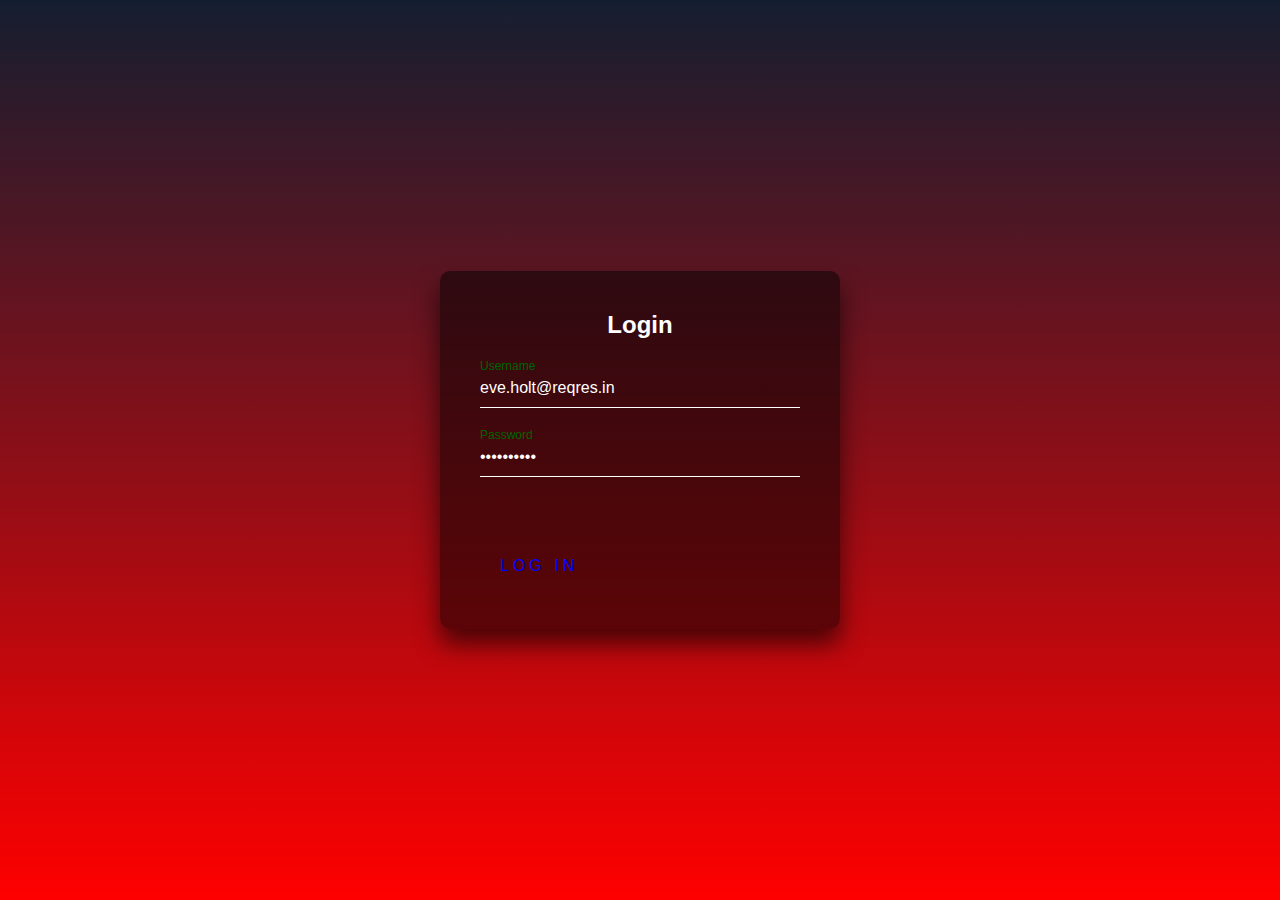
<file: login.html>
<!DOCTYPE html>
<html lang="en">
<head>
    <meta charset="UTF-8">
    <meta name="viewport" content="width=device-width, initial-scale=1.0">
    <link rel="stylesheet" href="./css/login.css">
    <title>IMTIHON-4</title>
</head>
<body>


    <div class="login-box">
        <h2>Login</h2>
        <form class="form">
          <div class="user-box">
            <input class="email__form" type="text" value="eve.holt@reqres.in">
            <label>Username</label>
          </div>
          <div class="user-box">
            <input class="pasword__form" type="password" value="cityslicka">
            <label>Password</label>
          </div>
          <a href="#">
            <span></span>
            <span></span>
            <span></span>
            <span></span>
            Log in
          </a>
        </form>
      </div>


    <script src="./js/login.js"></script>
</body>
</html>
</file>
<file: css/login.css>
/* Login Design */
 html {
    height: 100%;
  }
  body {
    margin:0;
    padding:0;
    font-family: sans-serif;
    background: linear-gradient(#141e30, red);
  }
  
  .login-box {
    position: absolute;
    top: 50%;
    left: 50%;
    width: 400px;
    padding: 40px;
    transform: translate(-50%, -50%);
    background: rgba(0,0,0,.5);
    box-sizing: border-box;
    box-shadow: 0 15px 25px rgba(0,0,0,.6);
    border-radius: 10px;
  }
  
  .login-box h2 {
    margin: 0 0 30px;
    padding: 0;
    color: #fff;
    text-align: center;
  }
  
  .login-box .user-box {
    position: relative;
  }
  
  .login-box .user-box input {
    width: 100%;
    padding: 10px 0;
    font-size: 16px;
    color: #fff;
    margin-bottom: 30px;
    border: none;
    border-bottom: 1px solid #fff;
    outline: none;
    background: transparent;
  }
  .login-box .user-box label {
    position: absolute;
    top:0;
    left: 0;
    padding: 10px 0;
    font-size: 16px;
    color: #fff;
    pointer-events: none;
    transition: .5s;
  }
  
  .login-box .user-box input:focus ~ label,
  .login-box .user-box input:valid ~ label {
    top: -20px;
    left: 0;
    color: darkgreen;
    font-size: 12px;
  }
  
  .login-box form a {
    position: relative;
    display: inline-block;
    padding: 10px 20px;
    color: blue;
    font-size: 16px;
    text-decoration: none;
    text-transform: uppercase;
    overflow: hidden;
    transition: .5s;
    margin-top: 40px;
    letter-spacing: 4px;
  }
  
  .login-box a:hover {
    background: yellow;
    color: #fff;
    border-radius: 5px;
    box-shadow: 0 0 5px yellow,
                0 0 25px yellow,
                0 0 50px yellow,
                0 0 100px yellow;
  }
  
  .login-box a span {
    position: absolute;
    display: block;
  }
</file>
